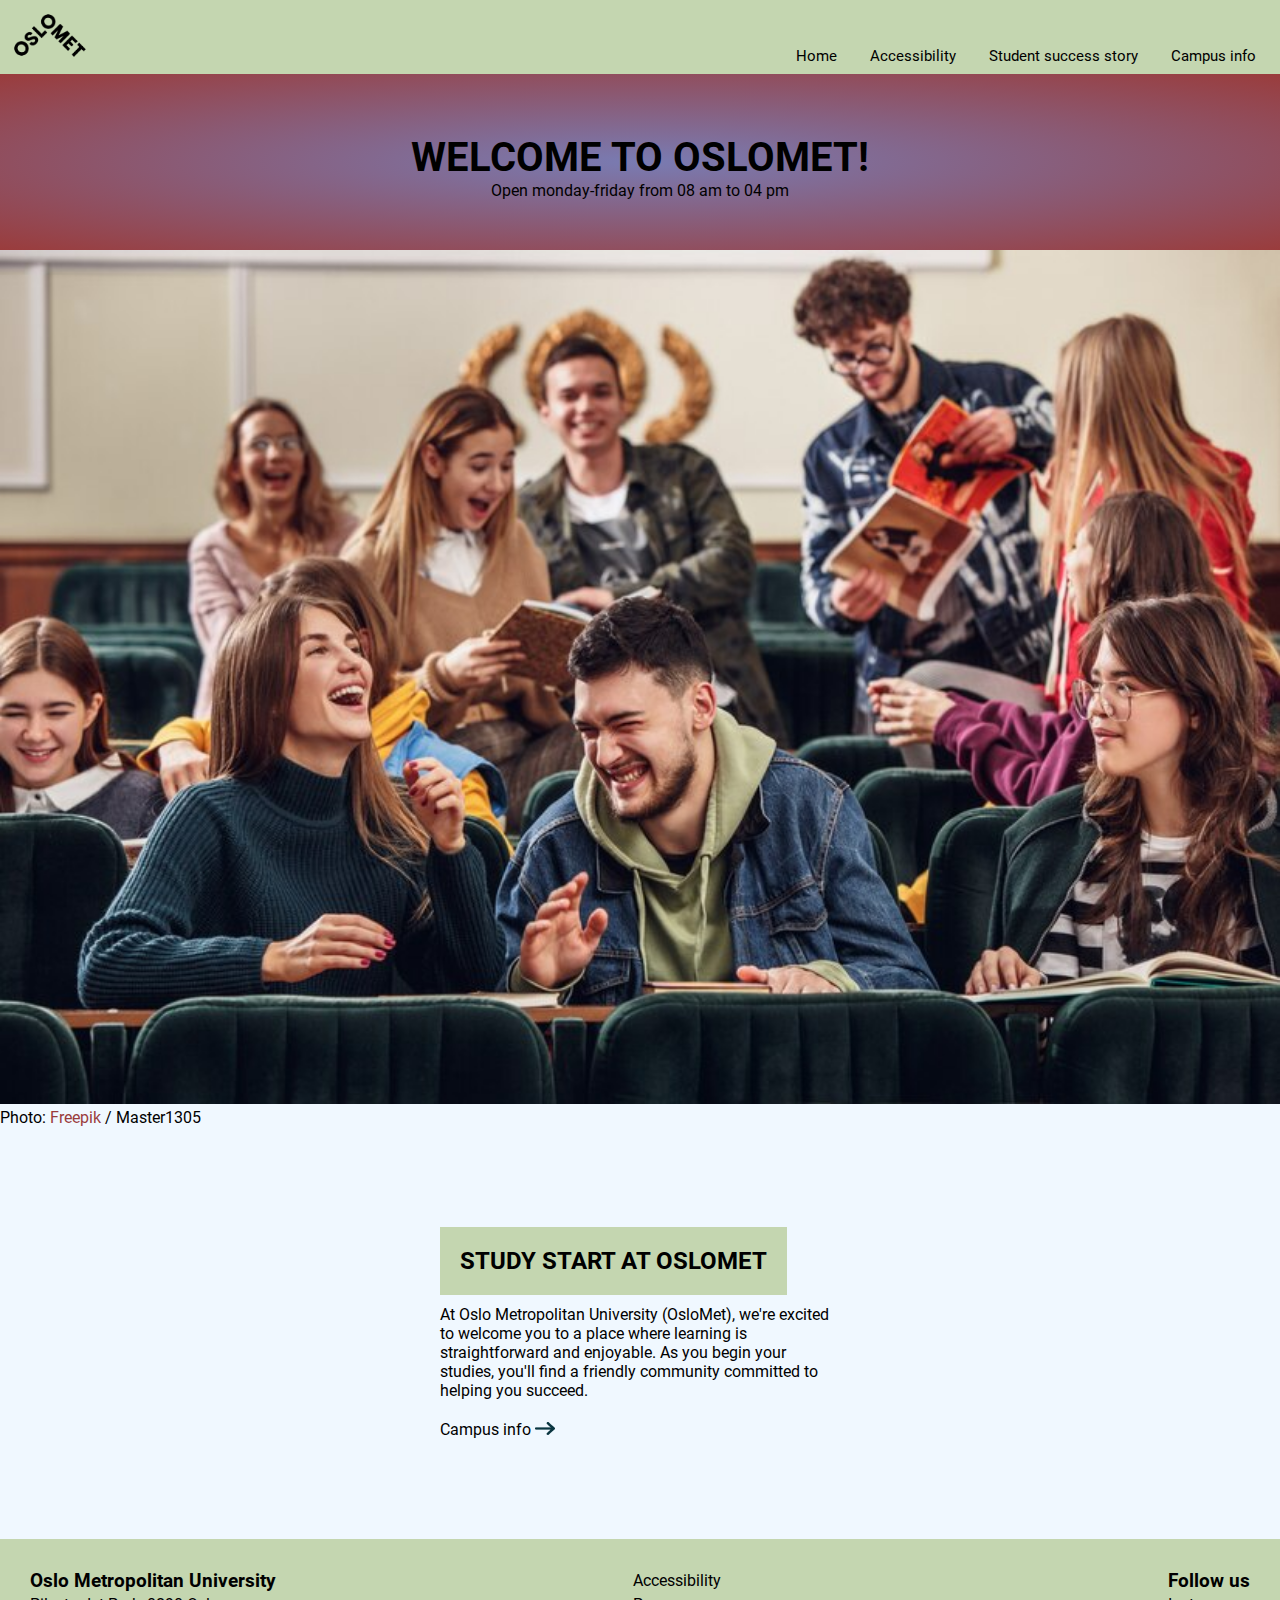
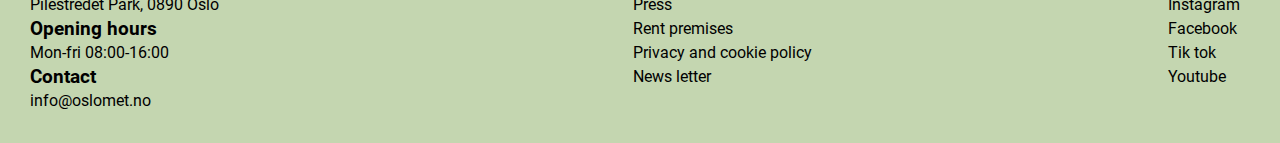
<file: index.html>
<!DOCTYPE html>
<html lang="en">
<head>
    <meta charset="UTF-8">
    <meta name="viewport" content="width=device-width, initial-scale=1.0">
    <title>Oslomet Campus homepage</title>
    <link href="css/styles.css" rel="stylesheet"/>
</head>
<body>
  <header>
    <div>
      <a href="index.html">
        <img src="/images/logo.png" alt="logo" class="logo" />
      </a>
    </div>
    <nav>
          <ul class="nav-bar">
            <li><a href="index.html">Home</a>
           <li><a href="accessibility.html">Accessibility</a></li> 
            <li><a href="success-story.html">Student success story</a></li>
            <li><a href="campus-info.html">Campus info</a></li>
          </ul>
      </nav>
    </header>
      <main>
        <section>
          <div class="headline-box">
            <h1>Welcome to Oslomet!</h1>
            <p>Open monday-friday from 08 am to 04 pm</p>
          </div>
          <div class="front-page-image">
            <img
              src="images/studenter3.jpeg"
              alt="students in class laughing"
            />
            <p class="photo-link">Photo: <a href="https://www.freepik.com/free-photo/group-cheerful-happy-students-sitting-lecture-hall-before-lesson_9708333.htm#query=students&position=28&from_view=search&track=sph&uuid=20c1f661-d047-46c7-a40c-5adc8b3f7add">Freepik</a> / Master1305</p>
          </div>
        </section>
        <section class="general-introduction">
          <div class="centered-content">
            <div>
              <h2>Study start at Oslomet</h2>
              <p>
                At Oslo Metropolitan University (OsloMet), we're excited to welcome you to a place where learning is straightforward and enjoyable. As you begin your studies, you'll find a friendly community committed to helping you succeed.
              </p>
              <a href="/campus-info.html"
                >Campus info
                <img src="images/next-page-arrow.png" alt="next page arrow"
              /></a>
            </div>
          </div>
        </section>
      </main>
      <footer>
        <div class="footer">
          <div>
            <h3>Oslo Metropolitan University</h3>
            <p>Pilestredet Park, 0890 Oslo</p>
            <h3>Opening hours</h3>
            <p>Mon-fri 08:00-16:00</p>
            <h3>Contact</h3>
            <p>info@oslomet.no</p>
          </div>
          <div>
            <ul>
              <li><a href="accessibility.html">Accessibility</a></li> 
              <li>Press</li>
              <li>Rent premises</li>
              <li>Privacy and cookie policy</li>
              <li>News letter</li>
            </ul>
          </div>
          <div>
            <h3>Follow us</h3>
            <ul>
              <li>Instagram</li>
              <li>Facebook</li>
              <li>Tik tok</li>
              <li>Youtube</li>
            </ul>
          </div>
        </div>
      </footer>
</body>
</html>
</file>
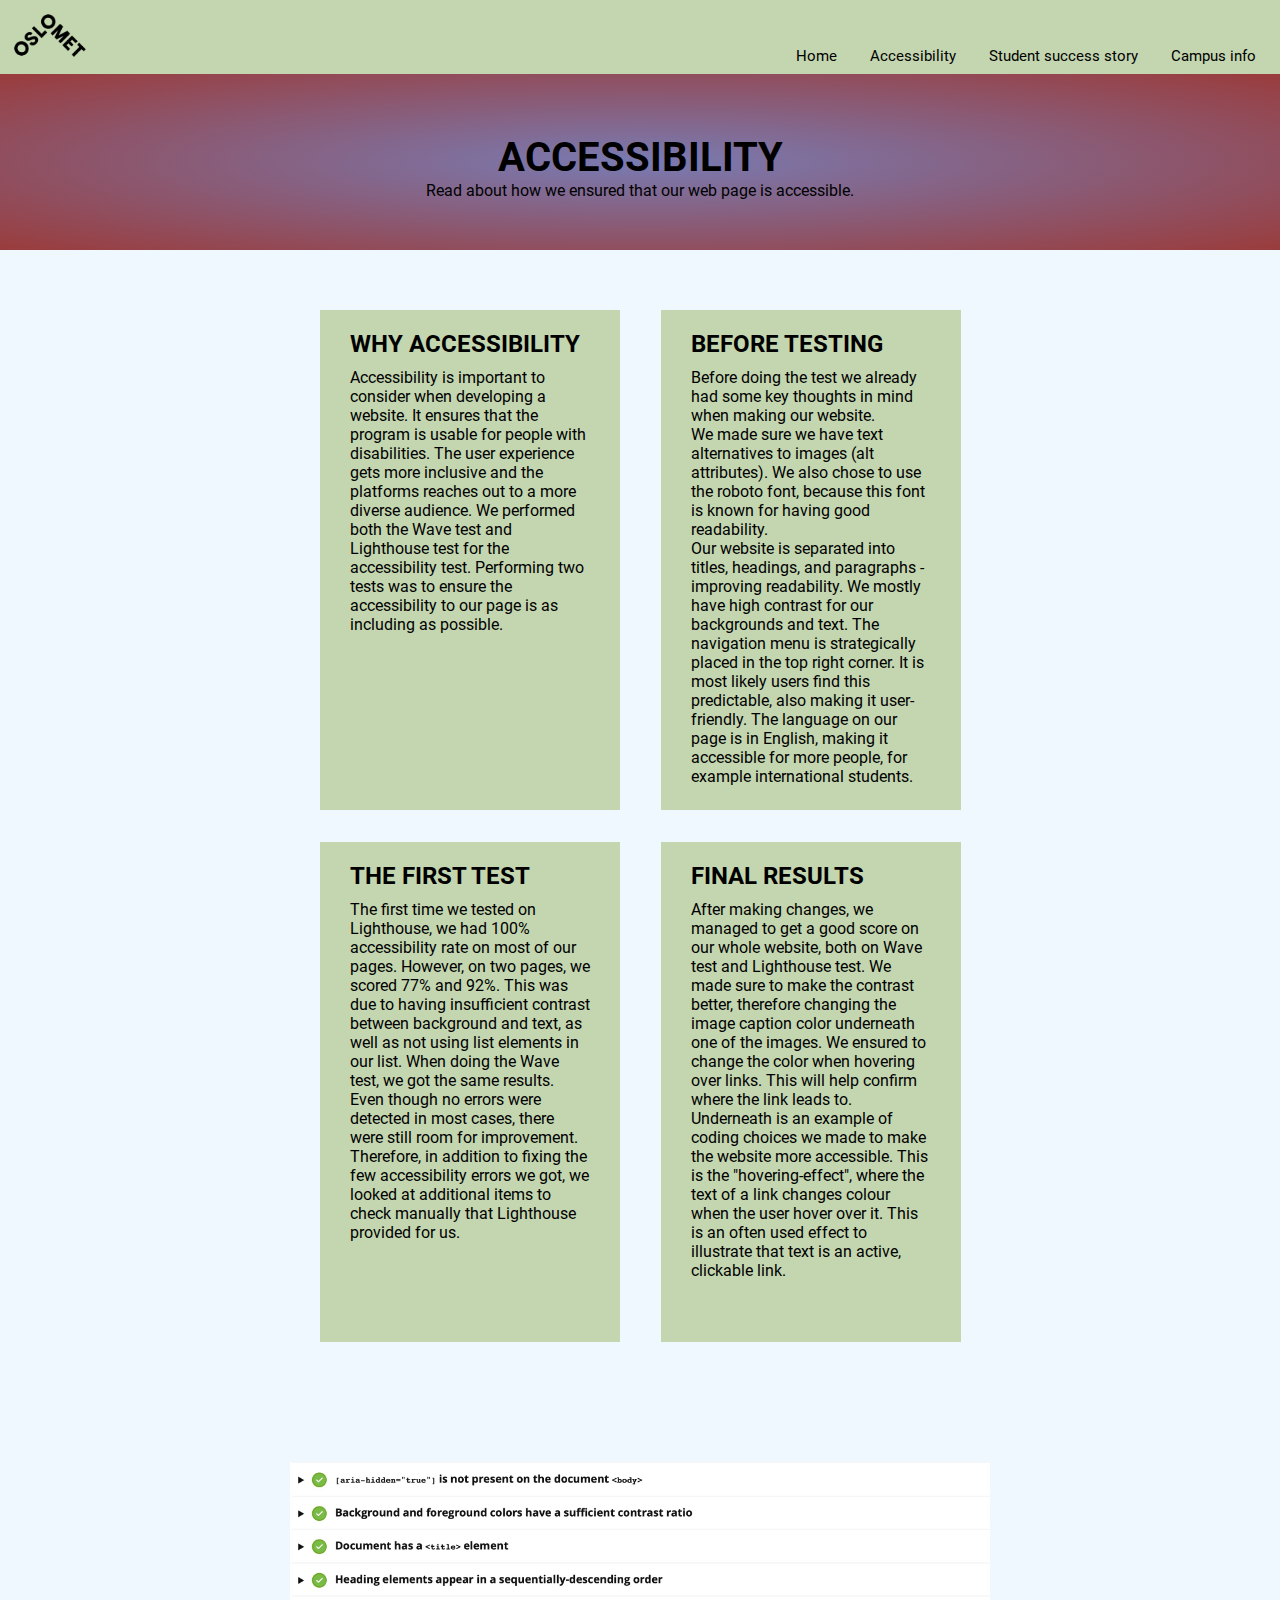
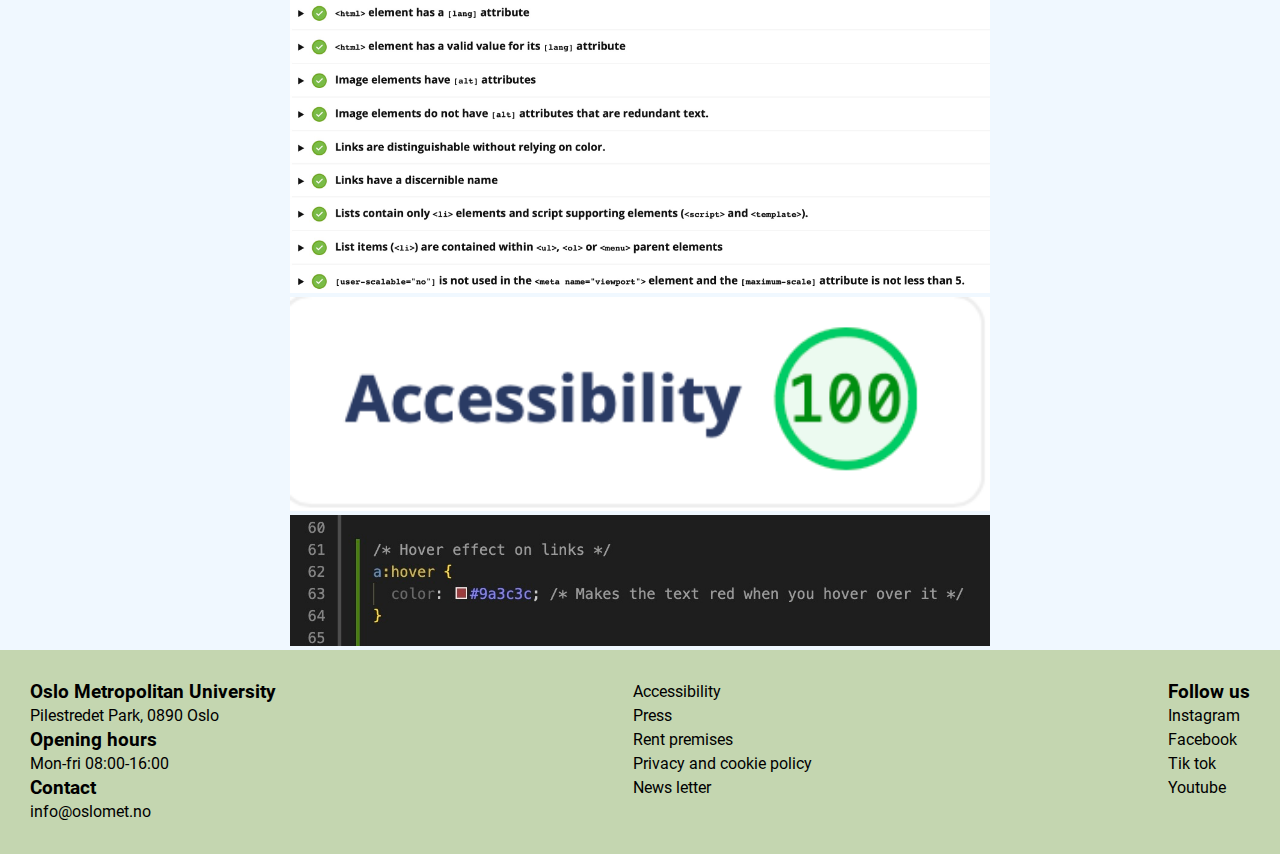
<file: accessibility.html>
<!DOCTYPE html>
<html lang="en">
<head>
    <meta charset="UTF-8">
    <meta name="viewport" content="width=device-width, initial-scale=1.0">
    <title>Accessibility info page Oslomet</title>
    <link href="css/styles.css" rel="stylesheet"/>
</head>
<body class="accessibility-background">
  <header>
    <div>
      <a href="index.html">
        <img src="/images/logo.png" alt="logo" class="logo" />
      </a>
    </div>
    <nav>
          <ul class="nav-bar">
            <li><a href="index.html">Home</a>
           <li><a href="accessibility.html">Accessibility</a></li> 
            <li><a href="success-story.html">Student success story</a></li>
            <li><a href="campus-info.html">Campus info</a></li>
          </ul>
      </nav>
    </header>
<main>
    <section>
      <div class="headline-box">
        <h1>Accessibility</h1>
        <p>Read about how we ensured that our web page is accessible.</p>
      </div>
    </section>
    <section class="info-grid">
      <div>
        <h2>Why accessibility</h2>
        <p>Accessibility is important to consider when developing a website. It ensures that the program is usable for people with disabilities. The user experience gets more inclusive and the platforms reaches out to a more diverse audience.
          We performed both the Wave test and Lighthouse test for the accessibility test. Performing two tests was to ensure the accessibility to our page is as including as possible.</p>
      </div>
      <div>
        <h2>Before testing</h2>
        <p>Before doing the test we already had some key thoughts in mind when making our website.</p>
        <p>We made sure we have text alternatives to images (alt attributes). We also chose to use the roboto font, because this font is known for having good readability.</p>
        <p>Our website is separated into titles, headings, and paragraphs - improving readability. We mostly have high contrast for our backgrounds and text. The navigation menu is strategically placed in the top right corner. It is most likely users find this predictable, also making it user-friendly. The language on our page is in English, making it accessible for more people, for example international students.</p>
      </div>
      <div>
        <h2>The first test</h2>
        <p>
          The first time we tested on Lighthouse, we had 100% accessibility rate on most of our pages. However, on two pages, we scored 77% and 92%. This was due to having insufficient contrast between background and text, as well as not using list elements in our list. When doing the Wave test, we got the same results.
        </p>
        <p>Even though no errors were detected in most cases, there were still room for improvement. Therefore, in addition to fixing the few accessibility errors we got, we looked at additional items to check manually that Lighthouse provided for us.</p>
      </div>
      <div>
        <h2>Final results</h2>
        <p>After making changes, we managed to get a good score on our whole website, both on Wave test and Lighthouse test. We made sure to make the contrast better, therefore changing the image caption color underneath one of the images. We ensured to change the color when hovering over links. This will help confirm where the link leads to.
          Underneath is an example of coding choices we made to make the website more accessible. This is the "hovering-effect", where the text of a link changes colour when the user hover over it. This is an often used effect to illustrate that text is an active, clickable link.  </p>
      </div>
    </section>
    <section class="image-accessibility">
      <div>
      <img
      src="images/test1.png"
      alt="test results"/>
      </div> 
      <div>
        <img src="images/test-score.png" alt="test score">
      </div> 
      <div>
        <img src="images/Screenshot 2023-11-22 at 10.48.15.jpeg" alt="accessibility code example">
      </div> 
    </section>
    <footer>
        <div class="footer">
          <div>
            <h3>Oslo Metropolitan University</h3>
            <p>Pilestredet Park, 0890 Oslo</p>
            <h3>Opening hours</h3>
            <p>Mon-fri 08:00-16:00</p>
            <h3>Contact</h3>
            <p>info@oslomet.no</p>
          </div>
          <div>
            <ul>
              <li><a href="accessibility.html">Accessibility</a></li> 
              <li>Press</li>
              <li>Rent premises</li>
              <li>Privacy and cookie policy</li>
              <li>News letter</li>
            </ul>
          </div>
          <div>
            <h3>Follow us</h3>
            <ul>
              <li>Instagram</li>
              <li>Facebook</li>
              <li>Tik tok</li>
              <li>Youtube</li>
            </ul>
          </div>
        </div>
      </footer>
  </main>
</file>
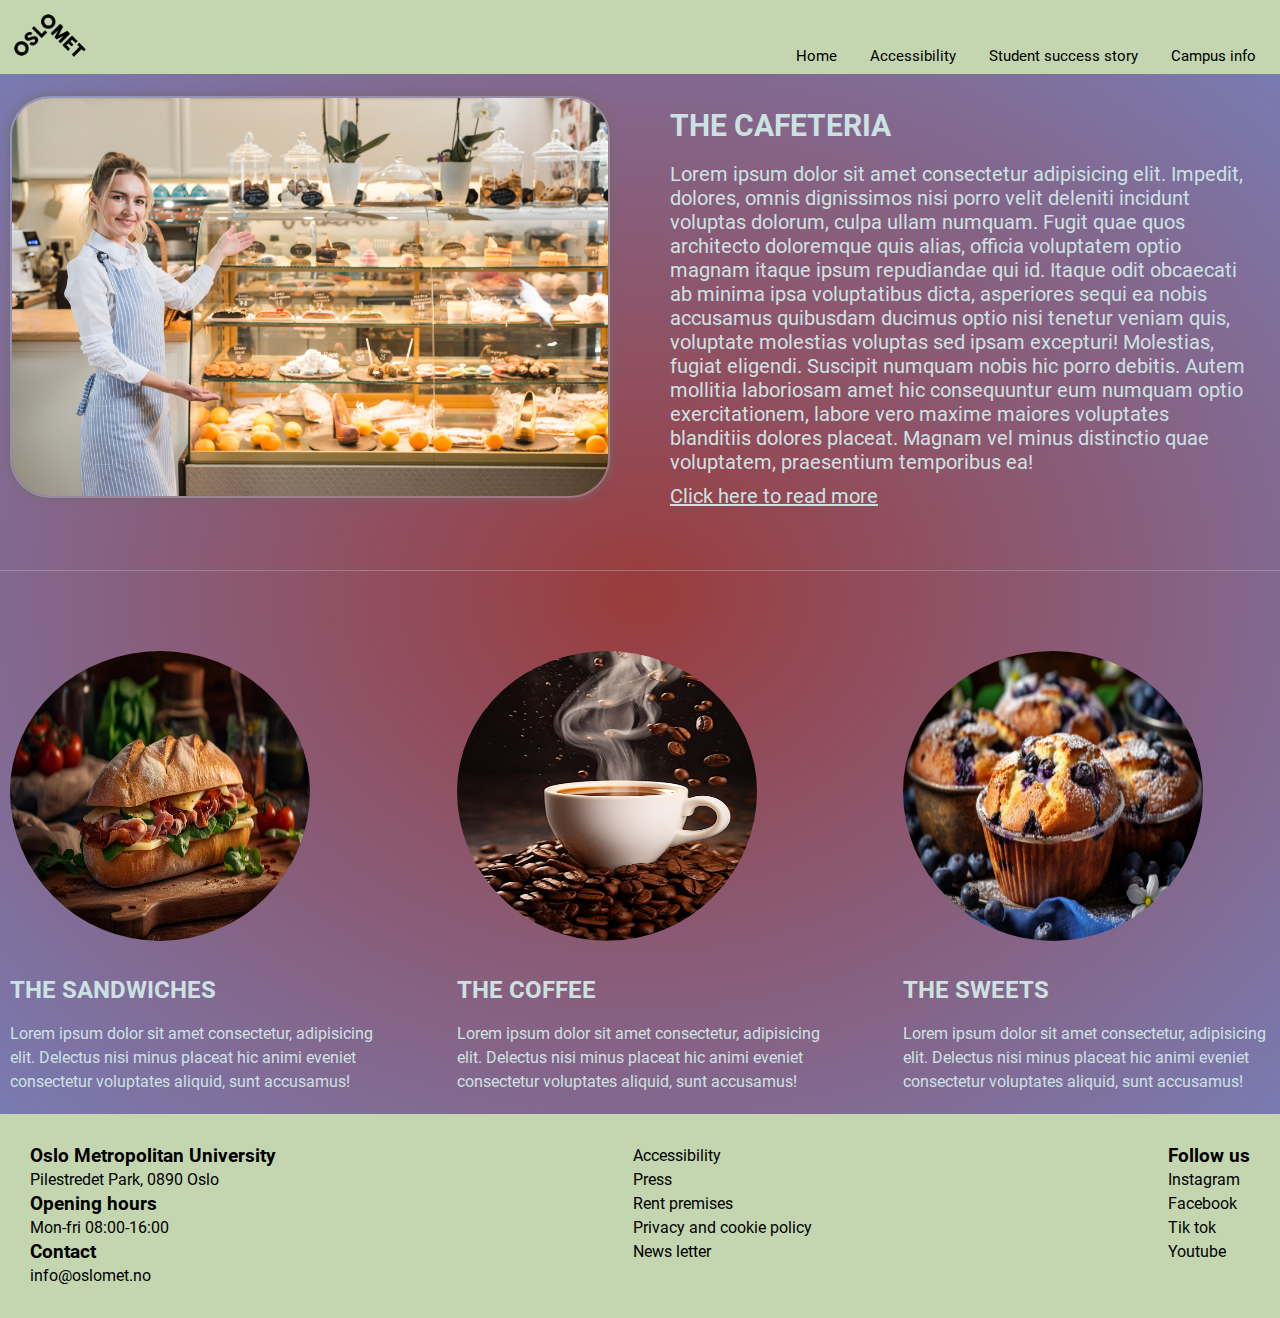
<file: cafeteria.html>
<!DOCTYPE html>
<html lang="en">
<head>
    <meta charset="UTF-8">
    <meta name="viewport" content="width=device-width, initial-scale=1.0">
    <title>Cafeteria at Oslomet</title>
    <link href="css/styles.css" rel="stylesheet"/>
</head>
<body>
  <header>
    <div>
      <a href="index.html">
        <img src="/images/logo.png" alt="logo" class="logo" />
      </a>
    </div>
    <nav>
          <ul class="nav-bar">
            <li><a href="index.html">Home</a>
           <li><a href="accessibility.html">Accessibility</a></li> 
            <li><a href="success-story.html">Student success story</a></li>
            <li><a href="campus-info.html">Campus info</a></li>
          </ul>
      </nav>
    </header>
      <main class="cafeteria">
        <section class="introtxt">
              <img class="cafeteria-pic" src="/images/cafeteria.jpeg" alt="woman standing in front of food in cafeteria">
            <div>
            <h1>The Cafeteria</h1>
            <p><br>Lorem ipsum dolor sit amet consectetur adipisicing elit. Impedit, dolores, omnis dignissimos nisi porro velit deleniti incidunt voluptas dolorum, culpa ullam numquam. Fugit quae quos architecto doloremque quis alias, officia voluptatem optio magnam itaque ipsum repudiandae qui id. Itaque odit obcaecati ab minima ipsa voluptatibus dicta, asperiores sequi ea nobis accusamus quibusdam ducimus optio nisi tenetur veniam quis, voluptate molestias voluptas sed ipsam excepturi! Molestias, fugiat eligendi. Suscipit numquam nobis hic porro debitis. Autem mollitia laboriosam amet hic consequuntur eum numquam optio exercitationem, labore vero maxime maiores voluptates blanditiis dolores placeat. Magnam vel minus distinctio quae voluptatem, praesentium temporibus ea!</p>
            <a href="">Click here to read more</a>
            </div>
        </section>
            <section class="foods">
             
                <img src="images/sandwich2.jpeg" alt="delicious sandwich">
              
                <div>
                  <a href="https://www.sio.no/mat-og-drikke/studenttilbud#title-2"><h2>The Sandwiches</h2></a>
                 <p>Lorem ipsum dolor sit amet consectetur, adipisicing elit. Delectus nisi minus placeat hic animi eveniet consectetur voluptates aliquid, sunt accusamus!</p>
                 </div>
            </section>
            <section class="foods">
                <img src="images/coffee.jpeg" alt="cup of coffee">
                <div>
                  <a href="https://www.sio.no/mat-og-drikke/studenttilbud#title-1" class="foods-link"><h2>The Coffee</h2></a>
                 <p>Lorem ipsum dolor sit amet consectetur, adipisicing elit. Delectus nisi minus placeat hic animi eveniet consectetur voluptates aliquid, sunt accusamus!</p>
                 </div>
            </section>
            <section class="foods">
                <img src="/images/pastries.jpeg" alt="assortment of pastries">
                <div>
                  <a href="https://sio.no/mat-og-drikke/spisesteder/Lillefri-kaffebar"><h2>The Sweets</h2></a>
                 <p>Lorem ipsum dolor sit amet consectetur, adipisicing elit. Delectus nisi minus placeat hic animi eveniet consectetur voluptates aliquid, sunt accusamus!</p>
                 </div>
            </section>
      </main>
            <footer>
              <div class="footer">
                <div>
                  <h3>Oslo Metropolitan University</h3>
                  <p>Pilestredet Park, 0890 Oslo</p>
                  <h3>Opening hours</h3>
                  <p>Mon-fri 08:00-16:00</p>
                  <h3>Contact</h3>
                  <p>info@oslomet.no</p>
                </div>
                <div>
                  <ul>
                    <li><a href="accessibility.html">Accessibility</a></li> 
                    <li>Press</li>
                    <li>Rent premises</li>
                    <li>Privacy and cookie policy</li>
                    <li>News letter</li>
                  </ul>
                </div>
                <div>
                  <h3>Follow us</h3>
                  <ul>
                    <li>Instagram</li>
                    <li>Facebook</li>
                    <li>Tik tok</li>
                    <li>Youtube</li>
                  </ul>
                </div>
              </div>
            </footer>
       </body>
       </html>
</file>
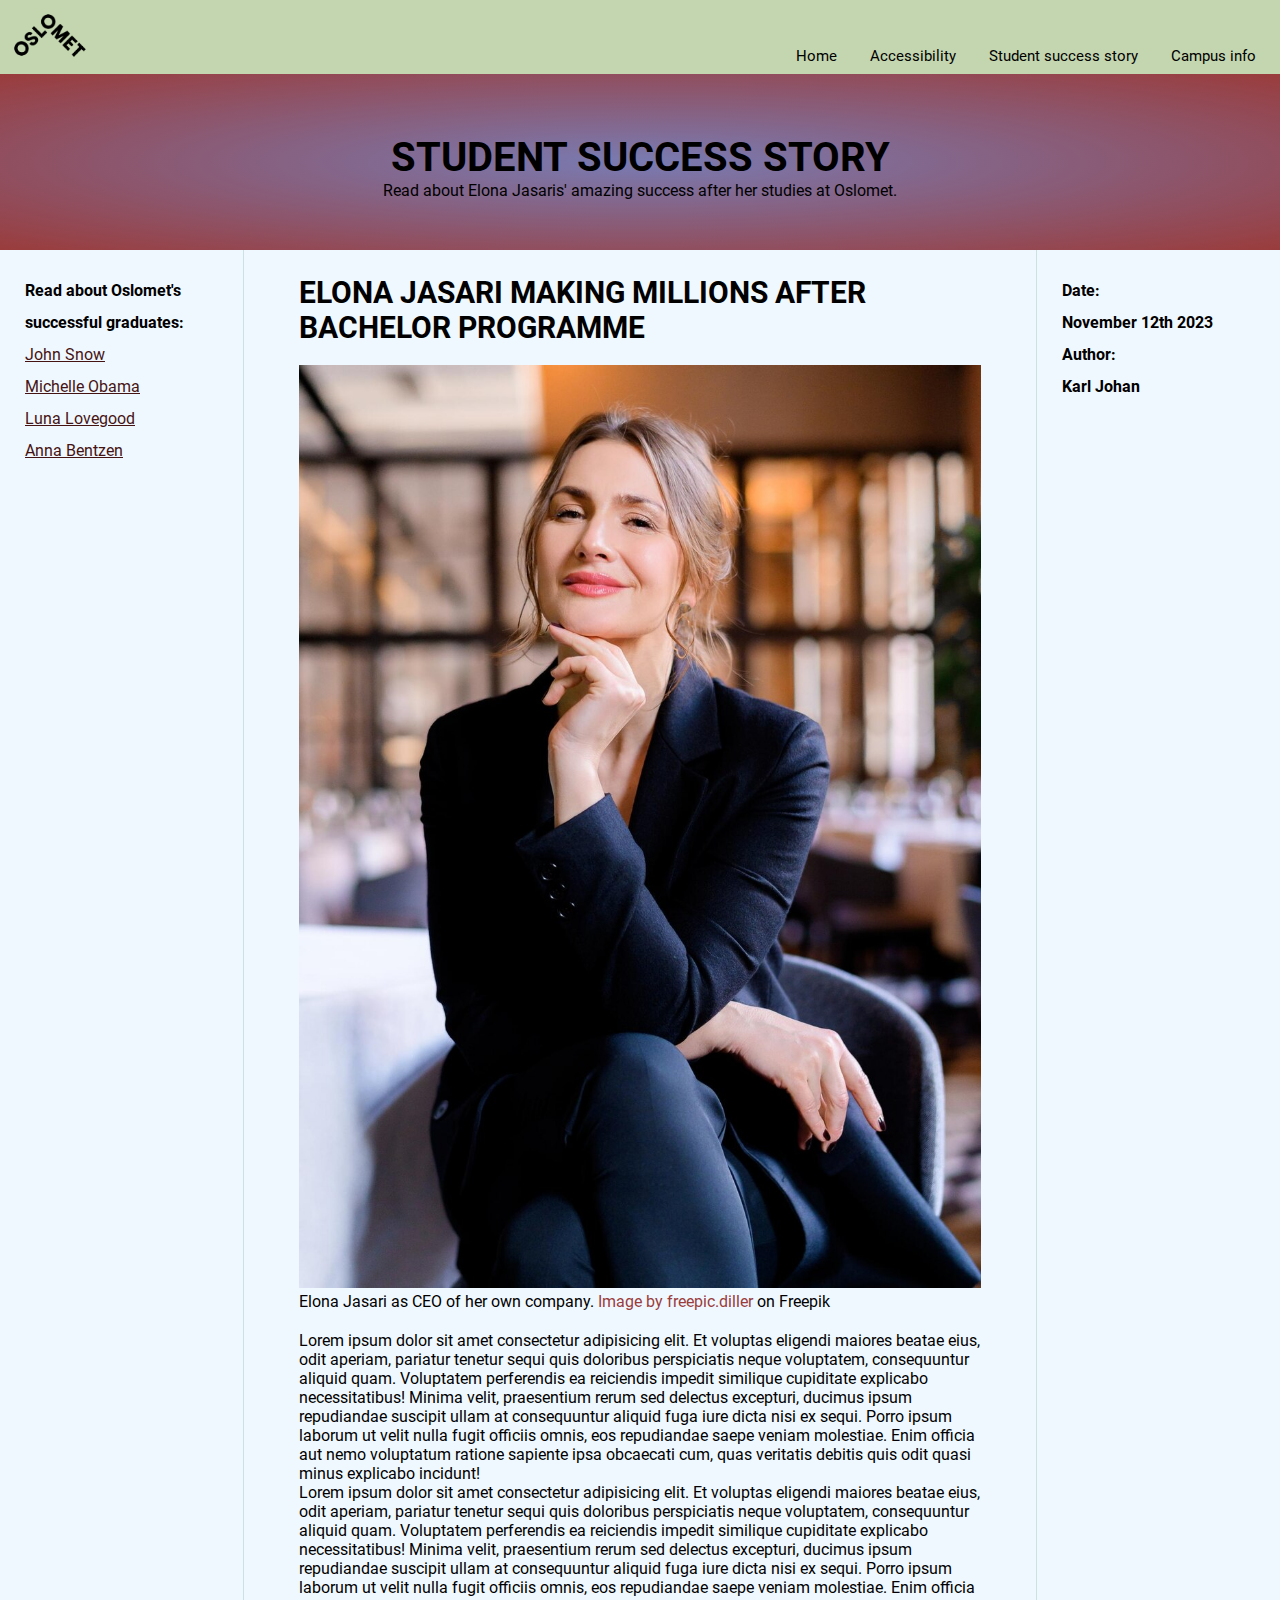
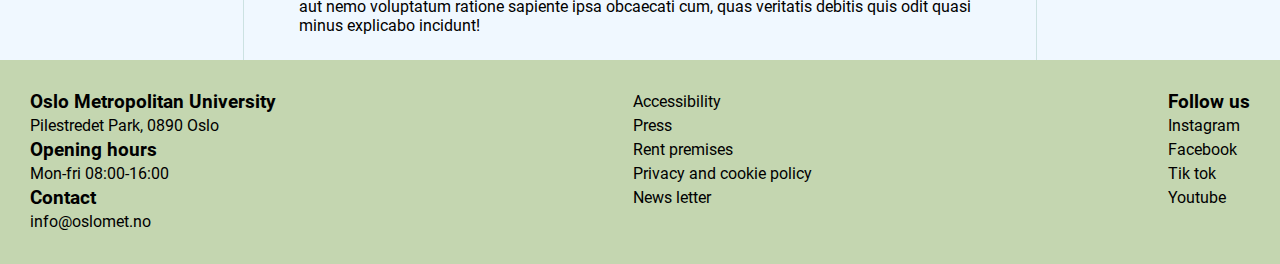
<file: success-story.html>
<!DOCTYPE html>
<html lang="en">
<head>
    <meta charset="UTF-8">
    <meta name="viewport" content="width=device-width, initial-scale=1.0">
    <title>Student success story</title>
    <link href="css/styles.css" rel="stylesheet"/>
</head>
<body>
  <header>
    <div>
      <a href="index.html">
        <img src="/images/logo.png" alt="logo" class="logo" />
      </a>
    </div>
    <nav>
          <ul class="nav-bar">
            <li><a href="index.html">Home</a>
           <li><a href="accessibility.html">Accessibility</a></li> 
            <li><a href="success-story.html">Student success story</a></li>
            <li><a href="campus-info.html">Campus info</a></li>
          </ul>
      </nav>
    </header>
    <div class="headline-box">
      <h1>Student Success Story</h1>
      <p>Read about Elona Jasaris' amazing success after her studies at Oslomet.</p>
  </div>
      <main class="success-story">
          <div class="left-side">
            <p>Read about Oslomet's successful graduates:</p>
            <ul>
            <li><a href="">John Snow</a></li>
            <li><a href="">Michelle Obama</a></li>
            <li><a href="">Luna Lovegood</a></li>
            <li><a href="">Anna Bentzen</a></li>
          </ul>
          </div>
          <article class="success-story-headline">
            <h2>Elona Jasari Making Millions After Bachelor Programme</h2>
            <figure>
              <img src="/images/woman.jpeg" alt="Elona Jasari portrait picture">
              <figcaption><p>Elona Jasari as CEO of her own company. <a href="https://www.freepik.com/free-photo/portrait-smiling-successful-businesswoman-looking-into-camera-sitting-restaurant-business-lady-with-stylish-hairstyle-wears-elegant-suit-business-meeting-attractive-appearance_29454117.htm#query=business%20woman&position=1&from_view=search&track=ais&uuid=ee07830b-f8f9-4545-8417-8fcf2aa5aaa8">Image by freepic.diller</a> on Freepik</p></figcaption>
            </figure>
            <p>Lorem ipsum dolor sit amet consectetur adipisicing elit. Et voluptas eligendi maiores beatae eius, odit aperiam, pariatur tenetur sequi quis doloribus perspiciatis neque voluptatem, consequuntur aliquid quam. Voluptatem perferendis ea reiciendis impedit similique cupiditate explicabo necessitatibus! Minima velit, praesentium rerum sed delectus excepturi, ducimus ipsum repudiandae suscipit ullam at consequuntur aliquid fuga iure dicta nisi ex sequi. Porro ipsum laborum ut velit nulla fugit officiis omnis, eos repudiandae saepe veniam molestiae. Enim officia aut nemo voluptatum ratione sapiente ipsa obcaecati cum, quas veritatis debitis quis odit quasi minus explicabo incidunt!</p>
            <p>Lorem ipsum dolor sit amet consectetur adipisicing elit. Et voluptas eligendi maiores beatae eius, odit aperiam, pariatur tenetur sequi quis doloribus perspiciatis neque voluptatem, consequuntur aliquid quam. Voluptatem perferendis ea reiciendis impedit similique cupiditate explicabo necessitatibus! Minima velit, praesentium rerum sed delectus excepturi, ducimus ipsum repudiandae suscipit ullam at consequuntur aliquid fuga iure dicta nisi ex sequi. Porro ipsum laborum ut velit nulla fugit officiis omnis, eos repudiandae saepe veniam molestiae. Enim officia aut nemo voluptatum ratione sapiente ipsa obcaecati cum, quas veritatis debitis quis odit quasi minus explicabo incidunt!</p>
          </article>
          <div class="right-side">
            <ul>
              <li>
                <p>Date:</p>
                <p>November 12th 2023</p>
              </li>
              <li>
                <p>Author:</p>
                <p>Karl Johan</p>
              </li>
            </ul>
        </div>
      </main>
      <footer>
        <div class="footer">
          <div>
            <h3>Oslo Metropolitan University</h3>
            <p>Pilestredet Park, 0890 Oslo</p>
            <h3>Opening hours</h3>
            <p>Mon-fri 08:00-16:00</p>
            <h3>Contact</h3>
            <p>info@oslomet.no</p>
          </div>
          <div>
            <ul>
              <li><a href="accessibility.html">Accessibility</a></li> 
              <li>Press</li>
              <li>Rent premises</li>
              <li>Privacy and cookie policy</li>
              <li>News letter</li>
            </ul>
          </div>
          <div>
            <h3>Follow us</h3>
            <ul>
              <li>Instagram</li>
              <li>Facebook</li>
              <li>Tik tok</li>
              <li>Youtube</li>
            </ul>
          </div>
        </div>
      </footer>
</body>
</html>
</file>
<file: css/styles.css>
@font-face {
  font-family: "roboto";
  src: url(/Roboto/Roboto-Regular.ttf) format(truetype);
  font-weight: normal;
  font-style: normal;
}

@font-face {
  font-family: "roboto";
  src: url(/Roboto/Roboto-Bold.ttf) format(truetype);
  font-weight: bold;
}

@font-face {
  font-family: "roboto";
  src: url(/Roboto/Roboto-Black.ttf) format(truetype);
  font-weight: 900;
}



/* Global styles for all elements */

/* Box model and spacing reset for all elements */
* {
  box-sizing: border-box; /* Changing box model to 'border-box' for more predictable layouts */
  margin: 0; /* Remove default spacing */
  padding: 0; /* Reset default inner spacing */
}

/* Body styles */
body {
  font-family: "roboto", Arial, Helvetica, sans-serif;
  background-color: aliceblue;
  overflow-x: hidden; /* to avoid horizontal scrolling */
}

/* Heading styles */
h1, h2 {
  font-family: "roboto";
  font-weight: black;
  text-transform: uppercase;
}

/* Heading 1 styles */
h1 {
  font-size: 30pt;
}

/* Anchor (link) styles */
a {
  cursor: pointer;
  text-decoration: none;
  color: #000000;
}

/* Paragraph styles */
p {
  font-family: "roboto", Arial, Helvetica, sans-serif;
}

/* adjust color on visited links*/
a:visited {
  color: #461313;
}

/* Hover effect on links */
a:hover {
  color: #9a3c3c; /* Makes the text red when you hover over it */
}

/* NAV BAR */

/* Header styles */
header {
  top: 0;
  width: 100%;
  background: #c4d6b0;
  color: #fff;
  font-size: 15px;
  display: flex;
  flex-direction: column; /* Column layout when the screen is under 600px */
  position: sticky;
}

/* Logo styles */
.logo {
  max-width: 100px;
}

/* Navigation bar styles */
.nav-bar {
  list-style-type: none;
  padding: 0;
  display: flex;
  flex-direction: column;
}

/* Navigation bar list item styles */
.nav-bar li {
  padding: 9px;
}

/* Menu item link styles */
.menu-items li a {
  color: #000000;
  text-decoration: none;
  display: inline-block;
}

/* Media query for screens with a minimum width of 600px */
@media screen and (min-width: 600px) {
  /* Adjusting header styles for larger screens */
  header {
    flex-direction: row; /* Makes the nav bar horizontal when the screen is over 600px */
    justify-content: space-between; /* Maximizes space between items */
    align-items: center; /* Aligns items vertically */
    align-items: flex-end; /* Aligns items at the bottom of the header */
  }

  /* Adjusting navigation bar styles for larger screens */
  .nav-bar {
    display: flex;
    flex-direction: row;
  }

  /* Adding spacing between menu items on larger screens */
  .nav-bar li {
    margin-right: 15px;
  }

  /* Adjusting menu items to be displayed horizontally on larger screens */
  .menu-items {
    flex-direction: row;
  }

  /* Displaying menu items inline on larger screens */
  .menu-items li {
    display: inline;
  }
}

/* FOOTER */

/* Footer styles */
footer {
  clear: right;
  background-color: #c4d6b0;
  color: #000000;
  line-height: 1.5em;
}

/* Unordered list styles within the footer */
footer ul {
  list-style-type: none;
}

/* Footer container styles */
.footer {
  padding: 30px 30px 30px 30px;
}

/* Footer div styles */
.footer div {
  text-align: left;
}

/* Media query for screens with a minimum width of 600px */
@media screen and (min-width: 600px) {
  /* Adjusting footer styles for larger screens */
  .footer {
    display: flex;
    justify-content: space-between;
  }
}


/* INDEX PAGE */

/* Headline box styles */
.headline-box {
  text-align: center; /* Centers text within the box */
  background-image: radial-gradient(rgb(121, 123, 178), rgb(154, 60, 60)); /* Background gradient */
  padding-top: 60px;
  padding-bottom: 50px;
}

/* Clearing floats to fix layout */
.headline-box:after {
  content: "";
  display: table;
  clear: both;
}

/* Front page image styles */
.front-page-image img {
  width: 100%; /* Make the image responsive within its container */
}

/* Photo link styles */
.photo-link a {
  text-decoration: none;
  color: #9A3C3C;
}

/* Styling for centered content */
.centered-content {
  display: flex;
  flex-direction: column;
  justify-content: center;
  align-items: center;
  padding-top: 100px;
  padding-bottom: 100px;
  background-color: aliceblue; /* Background color */
}

/* General introduction paragraph styles */
.general-introduction p {
  text-align: left; /* Aligns text to the left */
  padding-bottom: 20px;
  max-width: 400px;
}

/* General introduction heading 2 styles */
.general-introduction h2 {
  background-color: #c4d6b0; /* Background color */
  color: #000000; /* Text color */
  padding: 20px; /* Padding for spacing */
  display: inline-block;
  margin-bottom: 10px;
}

/* Introduction text styles */
.intro-text {
  font-family: 'roboto'; /* Font family */
  max-width: 70%; /* Maximum width of the container */
  padding-top: 40px;
  font-size: 20px;
  line-height: 25px; /* Line height for text */
}




/* SUCCES-STORY PAGE */
/* layout based on grid from Net Ninja https://www.youtube.com/playlist?list=PL4cUxeGkcC9hk02lFb6EkdXF2DYGl4Gg4 */

/* Styles for the success story section */
.success-story {
  display: grid;
  grid-template-columns: 1fr 3fr 1fr; /* Three columns with specified widths */
  column-gap: 30px; /* Gap between grid columns */
}

/* Styles for the top section within the success story */


/* Styles for lists within the success story */
.success-story ul,
.success-story li {
  padding: 0; /* Resetting padding for ul and li elements */
  list-style-type: none; /* Removing default list styling */
}

/* Styles for heading 2 within the success story */
.success-story-headline h2 {
  font-size: 30px; /* Font size for heading 2 */
}

/* Styles for images within the success story */
.success-story img {
  width: 100%; /* Make images responsive within their container */
  padding-top: 20px /* Padding above and below images */
}
/* Styles for the caption of figures within the success story section */
.success-story figcaption {
  padding-bottom: 20px; /* Bottom padding for spacing */
}

/* Styles for links within the caption of figures */
.success-story figcaption a {
  color: #9A3C3C; /* Link color within the caption */
}

/* Styles for articles within the success story */
.success-story article {
  padding: 25px; /* Padding for spacing */
}

/* Styles for the left side of the success story */
.left-side {
  padding: 25px; /* Padding for spacing */
  border-right: 1px solid rgb(204, 226, 226); /* Right border */
  line-height: 2em; /* Line height for text */
}

.left-side p {
  font-weight: bolder; /* Bold font weight for paragraphs */
}

.left-side a {
  text-decoration: underline; /* Underline for links */
}

/* Styles for the right side of the success story */
.right-side {
  border-left: 1px solid rgb(204, 226, 226); /* Left border */
  padding: 25px; /* Padding for spacing */
  line-height: 2em; /* Line height for text */
}

.right-side p {
  font-weight: bold; /* Bold font weight for paragraphs */
}

/* Responsive styles for screens up to 1200px */
@media screen and (max-width: 1200px) {
  nav {
    grid-column: span 3; /* Spanning three columns */
    border-right: 0; /* Removing right border */
    border-bottom: 1px solid #ddd; /* Bottom border */
  }
  nav li {
    display: inline-block; /* Displaying list items inline */
    margin-right: 10px; /* Margin between list items */
  }
  article {
    grid-column: span 2; /* Spanning two columns */
  }
  .right-side {
    padding: 16px; /* Adjusted padding for the right side */
  }
}

/* Responsive styles for screens up to 980px */
@media screen and (max-width: 980px) {
  nav, article, aside {
    grid-column: span 3; /* Spanning three columns */
  }
  aside {
    border-left: 0; /* Removing left border */
    border-top: 1px solid #ddd; /* Top border */
  }
  article h2 {
    font-size: 2.5em; /* Adjusted font size for heading 2 */
  }
}


/* ACCESSIBILITY PAGE styles */

/* Styles for accessibility page images */
.image-accessibility img {
  width: 100%; /* Make images responsive within their container */
}

/* Styles for the image accessibility container */
.image-accessibility {
  display: block;
  margin: 0 auto; /* Center the image */
  padding-top: 60px;
  width: 100%;
  max-width: 700px; /* Set maximum width for the container */
}

/* Styles for the info grid container */
.info-grid {
  display: grid;
  margin-left: auto;
  margin-right: auto;
  gap: 3rem; /* Gap between grid items */
  column-gap: 2rem;
  padding-top: 60px;
  padding-bottom: 60px;
  justify-items: center;
  align-items: center;
  justify-content: center;
  max-width: 650px; /* Set maximum width for the container */
}

/* Styles for info grid items */
.info-grid div {
  background-color: #c4d6b0;
  min-height: 500px; /* Minimum height for info grid items */
  max-width: 350px; /* Maximum width for info grid items */
  min-width: 300px; /* Minimum width for info grid items */
  padding-top: 20px;
}

/* Styles for heading 2 within the info grid items */
.info-grid h2 {
  padding-bottom: 10px;
  padding-left: 30px;
}

/* Styles for paragraphs within the info grid items */
.info-grid p {
  padding-left: 30px;
  padding-right: 30px;
  max-width: 300px; /* Maximum width for paragraphs */
}

/* Styles for images within the info grid items */
.info-grid img {
  object-fit: contain; /* Ensure images maintain their aspect ratio */
  width: 100%; /* Make images responsive within their container */
}

/* Responsive styles for screens with a minimum width of 600px */
@media screen and (min-width: 600px) {
  .info-grid {
    grid-template-columns: repeat(2, 1fr); /* Two columns on larger screens */
    gap: 2rem; /* Adjusted gap between grid items */
  }
}


/* CAMPUS INFO PAGE */

/* Styles for the campus list info container */
.campus-list-info {
  display: grid;
  height: auto;
  padding-left: 1rem;
  padding-right: 1rem;
  padding-bottom: 6rem;
  justify-content: center;
  align-content: center;
  gap: 4rem; /* Gap between grid items */
  margin-top: 70px; /* Top margin */
}

/* Styles for campus list info images */
.campus-list-info img {
  width: 300px;
  height: 300px;
  width: 100%; /* Make images responsive within their container */
  object-fit: cover; /* Maintain aspect ratio while covering the container */
}

/* Styles for campus list info heading 2 */
.campus-list-info h2 {
  margin-top: 1rem;
  margin-bottom: 0.5rem;
  font-size: 20px; /* Font size for heading 2 */
}

/* Campus info media query that responds to screen size */

@media screen and (max-width: 400px) {
  .campus-list-info {
    grid-template-columns: 1fr; /* Single column layout on small screens */
  }
}

@media screen and (min-width: 401px) and (max-width: 600px) {
  .campus-list-info {
    grid-template-columns: 1fr; /* Single column layout on medium screens */
  }
}

@media screen and (min-width: 601px) and (max-width: 800px) {
  .campus-list-info {
    grid-template-columns: repeat(2, 1fr); /* Two columns on larger medium screens */
  }
}

@media screen and (min-width: 801px) {
  .campus-list-info {
    grid-template-columns: repeat(3, 1fr); /* Three columns on larger screens */
  }
}




/* CAFETERIA PAGE */
/* layout based on grid from Net Ninja https://www.youtube.com/playlist?list=PL4cUxeGkcC9hk02lFb6EkdXF2DYGl4Gg4 */

/* Styles for the cafeteria section */
.cafeteria {
  background-image: radial-gradient(rgb(154, 60, 60), rgb(121, 123, 178));
  display: grid;
  grid-template-columns: 1fr 1fr 1fr; /* Three columns */
  gap: 60px; /* Gap between grid items */
  line-height: 1.5em; /* Line height for text */
}

/* Styles for the introduction text in the cafeteria section */
.introtxt h1 {
  color: rgb(204, 226, 226);
  font-size: 30px;
  padding-top: 30px;
}

.introtxt p, .introtxt a {
  color: rgb(204, 226, 226);
  font-size: 20px;
  padding-right: 20px;
  padding-bottom: 10px;
}

.introtxt a {
  text-decoration: underline;
}

.introtxt a:hover {
  color: #000000; /* makes the text red when you hover over it */
}

/* Styles for the entire introduction text container */
.introtxt { 
  grid-column: span 3; /* Spanning three columns */
  display: grid;
  grid-template-columns: 1fr 1fr; /* Two columns within the container */
  gap: 60px; /* Gap between grid items */
  align-items: center; /* Centering items vertically */
  border-bottom: 1px solid rgba(204, 226, 226, .3); /* Bottom border with transparency */
  padding: 10px 10px 60px 10px; /* Padding for the container */
}

/* Styles for the cafeteria picture */
/* photo borrowed from freepik.com
https://www.freepik.com/free-photo/female-baker-presenting-various-pastries-transparent-display-cabinet_3682306.htm#from_view=detail_alsolike
*/
.cafeteria-pic {
  width: 100%;
  height: auto;
  border: 2px solid rgba(204, 226, 226, 0.3);
  box-shadow: rgb(116, 106, 106) 0 0 10px; /* Shadow effect */
  border-radius: 40px; /* Rounded corners */
}

/* Styles for food images */
/* photos borrowed from freepik.com 
https://www.freepik.com/free-ai-image/delicious-coffee-beans-cup_59582911.htm#query=coffee&position=15&from_view=search&track=sph&uuid=a37fd16a-e949-40d0-a7af-7632b5306755 
https://www.freepik.com/free-ai-image/fresh-ciabatta-toasted-delicious-gourmet-sandwich-generated-by-ai_41639170.htm#fromView=search&term=sandwich&page=1&position=9&track=ais_ai_generated&regularType=ai
https://www.freepik.com/free-ai-image/view-delicious-muffin_65362614.htm#fromView=search&term=pastries&page=1&position=25&track=ais_ai_generated&regularType=ai
*/
.foods img {
  width: 300px;
  height: 300px;
  margin: 10px;
  border-radius: 50%; /* Circular images */
  padding-top: 10px;
}

/* Styles for food titles and descriptions */
.foods h2, .foods p {
  color: rgb(204, 226, 226);
  margin: 20px 10px; /* Margin for spacing */
}

.foods h2:hover {
  color: #000000; /* makes the h2/link text black when you hover over it */
}


/* Responsive styles for screens up to 980px */
@media screen and (max-width: 980px) {
  .foods {
    grid-column: span 3; /* Spanning three columns */
    display: grid;
    grid-template-columns: 1fr 1fr; /* Two columns on smaller screens */
    gap: 60px; /* Gap between grid items */
    align-items: center; /* Centering items vertically */
  }
}

/* Responsive styles for screens up to 760px */
@media screen and (max-width: 760px) {
  section.introtxt {
    display: block; /* Display as a block on smaller screens */
    margin: 0 20px; /* Margin for spacing */
  }
}
</file>
